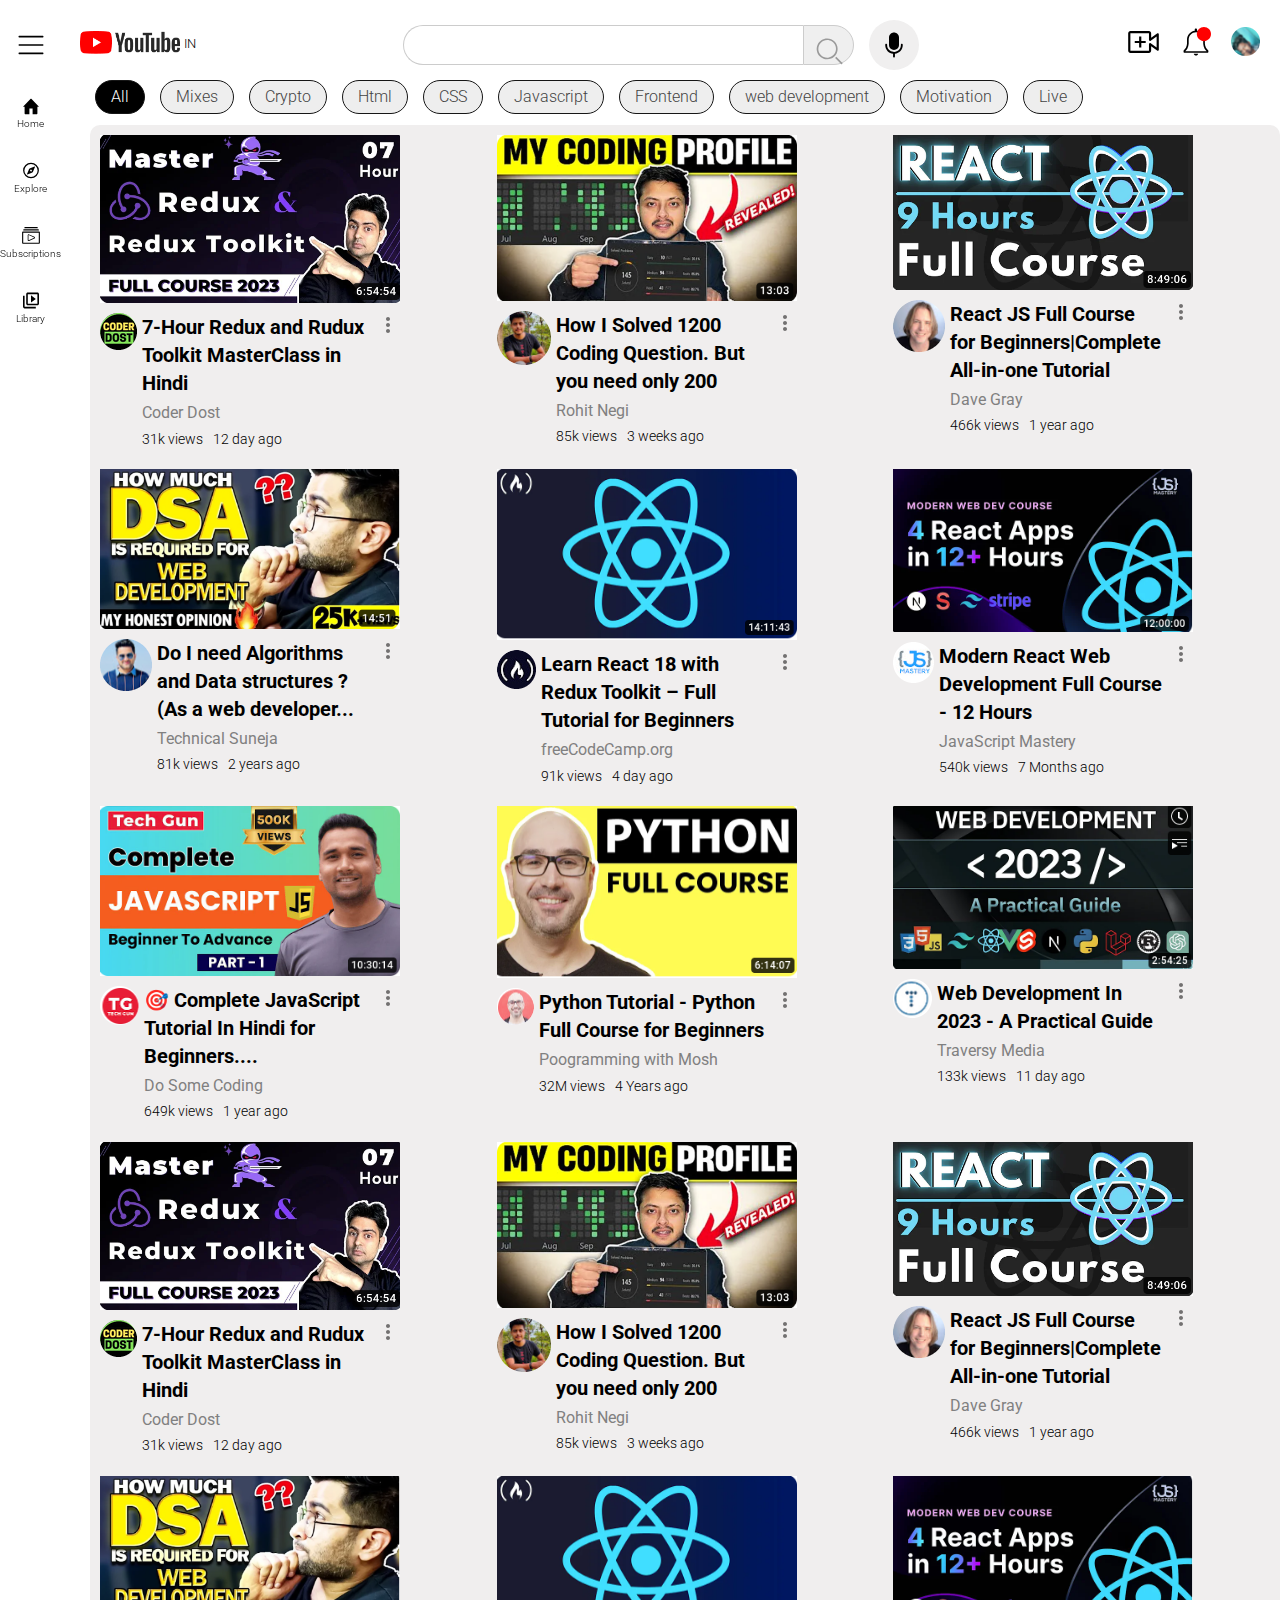
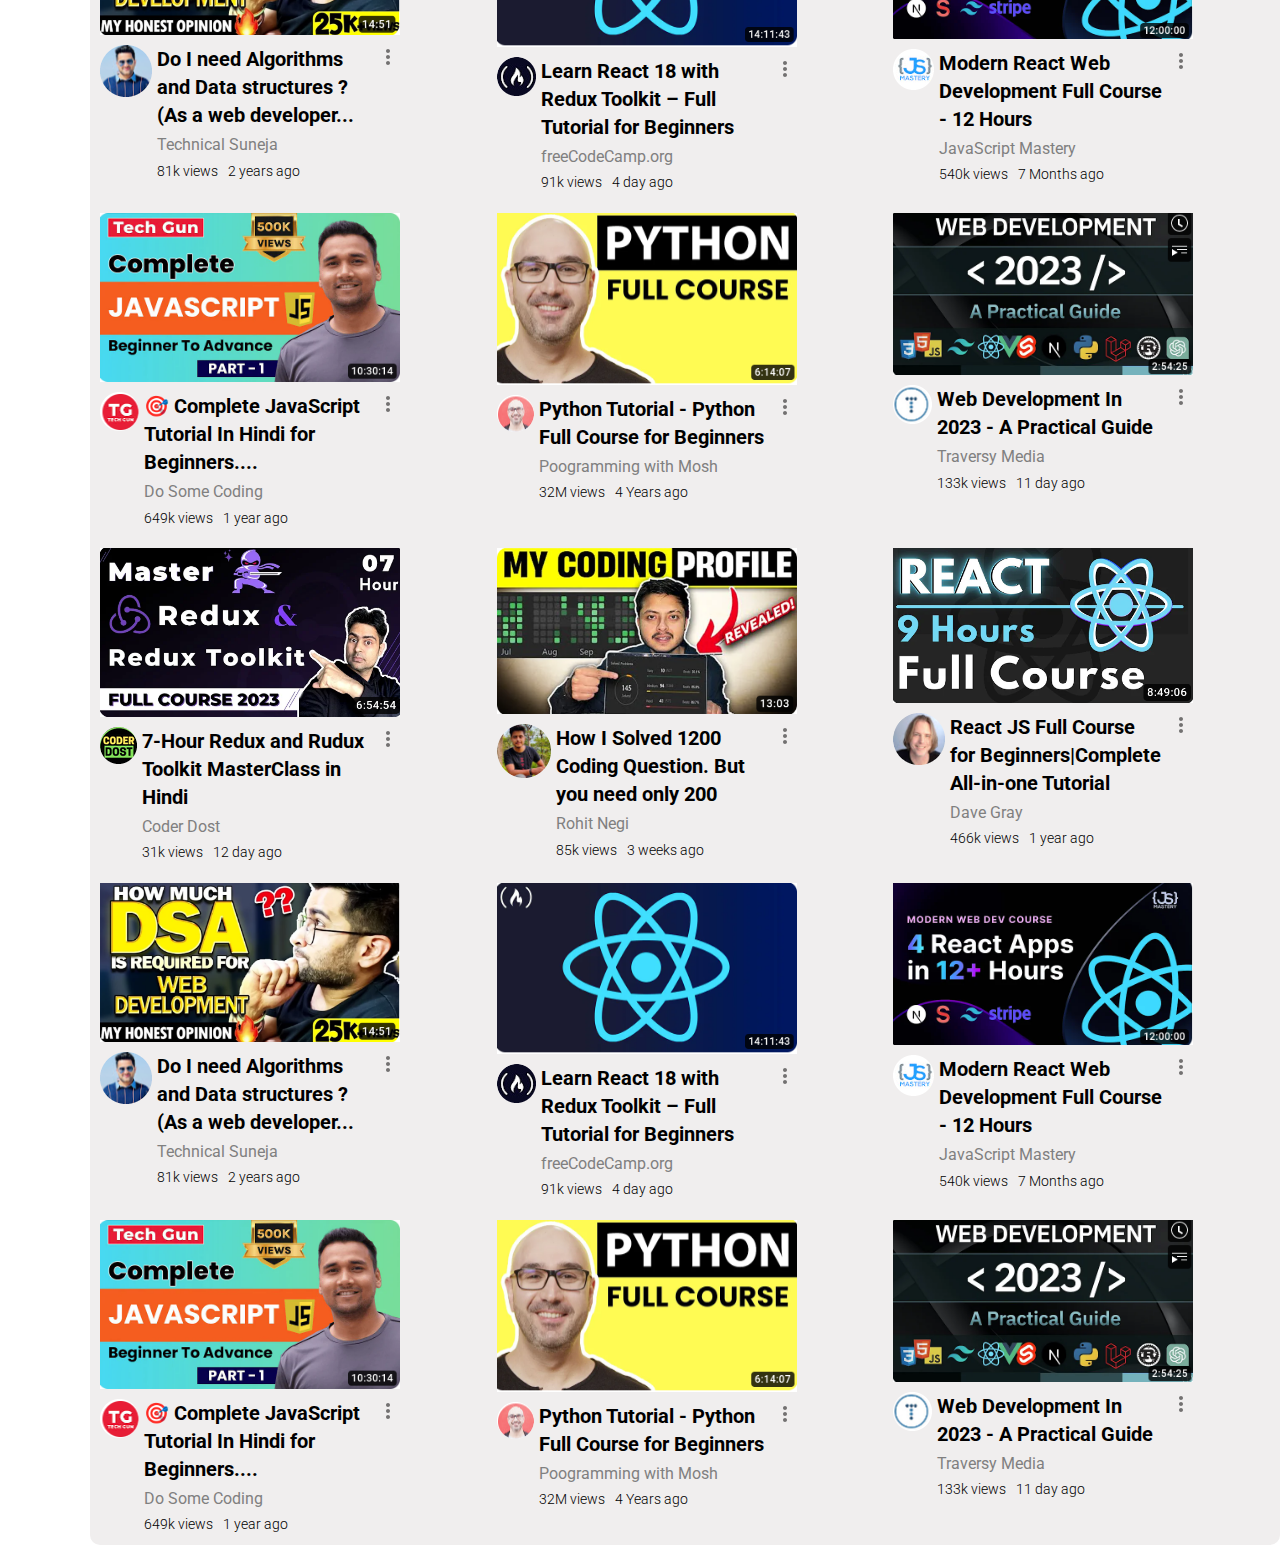
<file: Youtube/index.html>
<!DOCTYPE html>
<html lang="en">
  <head>
    <meta charset="UTF-8" />
    <meta http-equiv="X-UA-Compatible" content="IE=edge" />
    <meta name="viewport" content="width=device-width, initial-scale=1.0" />
    <title>Youtube-Clone</title>
    <link rel="stylesheet" href="style.css" />
  </head>
  <body>
    <div class="container">
      <aside>
        <div class="bars">
          <img src="icons/bars.svg" alt="bars" />
        </div>

        <div class="side-icons">
          <i>
            <img src="icons/home.svg" alt="home" />
          </i>
          <p>Home</p>
        </div>
        <div class="side-icons">
          <i>
            <img src="icons/compass.svg" alt="explore" />
          </i>
          <p>Explore</p>
        </div>
        <div class="side-icons">
          <i>
            <img src="icons/video-gallary.svg" alt="gallary" />
          </i>
          <p>Subscriptions</p>
        </div>
        <div class="side-icons">
          <i>
            <img src="icons/video-library.svg" alt="library" />
          </i>
          <p>Library</p>
        </div>
      </aside>
      <div class="main-container">
        <header>
          <nav>
            <div class="logo">
              <img src="images/youtube-logo.png" alt="Youtube Logo" />
           <sup>IN</sup>
            </div>
            <div class="center-nav">
              <div class="search">
                <input type="text" />
                <button>
                  <img src="icons/search.svg" alt="search" />
                </button>
              </div>
              <div class="mic">
                <img src="icons/mic.svg" alt="mic" />
              </div>
            </div>
            <div class="side-nav">
              <i>
                <img src="icons/video-add.svg" alt="video add" />
              </i>
           
              <i>
                <img src="icons/bell.svg" alt="bell" />
              </i>
              <i>
                <img src="images/avatar/avatar.png" alt="avatar" />
              </i>
            </div>
          </nav>
          <div class="tags">
            <div class="tag dark">All</div>
            <div class="tag light">Mixes</div>
            <div class="tag light">Crypto</div>
            <div class="tag light">Html</div>
            <div class="tag light">CSS</div>
            <div class="tag light">Javascript</div>
            <div class="tag light">Frontend</div>
            <div class="tag light">web development</div>
            <div class="tag light">Motivation</div>
            <div class="tag light">Live</div>
            <!-- <div class="tag light">History</div>
            <div class="tag light">CSS3</div> -->
          </div>
        </header>
        <main>
          <div class="card-container">
            <div class="card">
              <img src="images/thumbnail/thumbnail-1.png" alt="thumbnail" />
              <div class="avatar-content">
                <div class="avatar">
                  <img src="images/avatar/avatar-1.png" alt="avatar" />
                </div>

                <div class="content">
                  <h3>7-Hour Redux and Rudux Toolkit MasterClass in Hindi</h3>
                  <p class="channel-name">Coder Dost</p>
                  <div class="content-status">
                    <p>31k views</p>
                    <p>12 day ago</p>
                  </div>
                </div>
                <div class="dots">
                  <img src="icons/dots.svg" alt="dots" />
                </div>
              </div>
            </div>
            <div class="card">
              <img src="images/thumbnail/thumbnail-2.png" alt="thumbnail" />
              <div class="avatar-content">
                <div class="avatar">
                  <img src="images/avatar/avatar-2.png" alt="avatar" />
                </div>

                <div class="content">
                  <h3>How I Solved 1200 Coding Question. But you need only 200</h3>
                  <p class="channel-name">Rohit Negi</p>
                  <div class="content-status">
                    <p>85k views</p>
                    <p>3 weeks ago</p>
                  </div>
                </div>
                <div class="dots">
                  <img src="icons/dots.svg" alt="dots" />
                </div>
              </div>
            </div>
            <div class="card">
              <img src="images/thumbnail/thumbnail-3.png" alt="thumbnail" />
              <div class="avatar-content">
                <div class="avatar">
                  <img src="images/avatar/avatar-3.png" alt="avatar" />
                </div>

                <div class="content">
                  <h3>React JS Full Course for Beginners|Complete All-in-one Tutorial</h3>
                  <p class="channel-name">Dave Gray</p>
                  <div class="content-status">
                    <p>466k views</p>
                    <p>1 year ago</p>
                  </div>
                </div>
                <div class="dots">
                  <img src="icons/dots.svg" alt="dots" />
                </div>
              </div>
            </div>
            <div class="card">
              <img src="images/thumbnail/thumbnail-4.png" alt="thumbnail" />
              <div class="avatar-content">
                <div class="avatar">
                  <img src="images/avatar/avatar-4.png" alt="avatar" />
                </div>

                <div class="content">
                  <h3>Do I need Algorithms and Data structures ? (As a web developer...</h3>
                  <p class="channel-name">Technical Suneja</p>
                  <div class="content-status">
                    <p>81k views</p>
                    <p>2 years ago</p>
                  </div>
                </div>
                <div class="dots">
                  <img src="icons/dots.svg" alt="dots" />
                </div>
              </div>
            </div>
            <div class="card">
              <img src="images/thumbnail/thumbnail-5.png" alt="thumbnail" />
              <div class="avatar-content">
                <div class="avatar">
                  <img src="images/avatar/avatar-5.png" alt="avatar" />
                </div>

                <div class="content">
                  <h3>Learn React 18 with Redux Toolkit – Full Tutorial for Beginners</h3>
                  <p class="channel-name">freeCodeCamp.org </p>
                  <div class="content-status">
                    <p>91k views</p>
                    <p>4 day ago</p>
                  </div>
                </div>
                <div class="dots">
                  <img src="icons/dots.svg" alt="dots" />
                </div>
              </div>
            </div>
            <div class="card">
              <img src="images/thumbnail/thumbnail-6.png" alt="thumbnail" />
              <div class="avatar-content">
                <div class="avatar">
                  <img src="images/avatar/avatar-6.png" alt="avatar" />
                </div>

                <div class="content">
                  <h3>Modern React Web Development Full Course - 12 Hours  </h3>
                  <p class="channel-name">JavaScript Mastery</p>
                  <div class="content-status">
                    <p>540k views</p>
                    <p>7 Months ago</p>
                  </div>
                </div>
                <div class="dots">
                  <img src="icons/dots.svg" alt="dots" />
                </div>
              </div>
            </div>
            <div class="card">
              <img src="images/thumbnail/thumbnail-7.png" alt="thumbnail" />
              <div class="avatar-content">
                <div class="avatar">
                  <img src="images/avatar/avatar-7.png" alt="avatar" />
                </div>

                <div class="content">
                  <h3>🎯 Complete JavaScript Tutorial In Hindi for Beginners....</h3>
                  <p class="channel-name">Do Some Coding</p>
                  <div class="content-status">
                    <p>649k views</p>
                    <p>1 year ago</p>
                  </div>
                </div>
                <div class="dots">
                  <img src="icons/dots.svg" alt="dots" />
                </div>
              </div>
            </div>
            <div class="card">
              <img src="images/thumbnail/thumbnail-8.png" alt="thumbnail" />
              <div class="avatar-content">
                <div class="avatar">
                  <img src="images/avatar/avatar-8.png" alt="avatar" />
                </div>

                <div class="content">
                  <h3>Python Tutorial - Python Full Course for Beginners</h3>
                  <p class="channel-name">Poogramming with Mosh</p>
                  <div class="content-status">
                    <p>32M views</p>
                    <p>4 Years ago</p>
                  </div>
                </div>
                <div class="dots">
                  <img src="icons/dots.svg" alt="dots" />
                </div>
              </div>
            </div>
            <div class="card">
              <img src="images/thumbnail/thumbnail-9.png" alt="thumbnail" />
              <div class="avatar-content">
                <div class="avatar">
                  <img src="images/avatar/avatar-9.png" alt="avatar" />
                </div>

                <div class="content">
                  <h3>Web Development In 2023 - A Practical Guide</h3>
                  <p class="channel-name">Traversy Media</p>
                  <div class="content-status">
                    <p>133k views</p>
                    <p>11 day ago</p>

                  </div>
                </div>
                <div class="dots">
                  <img src="icons/dots.svg" alt="dots" />
                </div>
              </div>
            </div>
            <div class="card">
              <img src="images/thumbnail/thumbnail-1.png" alt="thumbnail" />
              <div class="avatar-content">
                <div class="avatar">
                  <img src="images/avatar/avatar-1.png" alt="avatar" />
                </div>

                <div class="content">
                  <h3>7-Hour Redux and Rudux Toolkit MasterClass in Hindi</h3>
                  <p class="channel-name">Coder Dost</p>
                  <div class="content-status">
                    <p>31k views</p>
                    <p>12 day ago</p>
                  </div>
                </div>
                <div class="dots">
                  <img src="icons/dots.svg" alt="dots" />
                </div>
              </div>
            </div>
            <div class="card">
              <img src="images/thumbnail/thumbnail-2.png" alt="thumbnail" />
              <div class="avatar-content">
                <div class="avatar">
                  <img src="images/avatar/avatar-2.png" alt="avatar" />
                </div>

                <div class="content">
                  <h3>How I Solved 1200 Coding Question. But you need only 200</h3>
                  <p class="channel-name">Rohit Negi</p>
                  <div class="content-status">
                    <p>85k views</p>
                    <p>3 weeks ago</p>
                  </div>
                </div>
                <div class="dots">
                  <img src="icons/dots.svg" alt="dots" />
                </div>
              </div>
            </div>
            <div class="card">
              <img src="images/thumbnail/thumbnail-3.png" alt="thumbnail" />
              <div class="avatar-content">
                <div class="avatar">
                  <img src="images/avatar/avatar-3.png" alt="avatar" />
                </div>

                <div class="content">
                  <h3>React JS Full Course for Beginners|Complete All-in-one Tutorial</h3>
                  <p class="channel-name">Dave Gray</p>
                  <div class="content-status">
                    <p>466k views</p>
                    <p>1 year ago</p>
                  </div>
                </div>
                <div class="dots">
                  <img src="icons/dots.svg" alt="dots" />
                </div>
              </div>
            </div>
            <div class="card">
              <img src="images/thumbnail/thumbnail-4.png" alt="thumbnail" />
              <div class="avatar-content">
                <div class="avatar">
                  <img src="images/avatar/avatar-4.png" alt="avatar" />
                </div>

                <div class="content">
                  <h3>Do I need Algorithms and Data structures ? (As a web developer...</h3>
                  <p class="channel-name">Technical Suneja</p>
                  <div class="content-status">
                    <p>81k views</p>
                    <p>2 years ago</p>
                  </div>
                </div>
                <div class="dots">
                  <img src="icons/dots.svg" alt="dots" />
                </div>
              </div>
            </div>
            <div class="card">
              <img src="images/thumbnail/thumbnail-5.png" alt="thumbnail" />
              <div class="avatar-content">
                <div class="avatar">
                  <img src="images/avatar/avatar-5.png" alt="avatar" />
                </div>

                <div class="content">
                  <h3>Learn React 18 with Redux Toolkit – Full Tutorial for Beginners</h3>
                  <p class="channel-name">freeCodeCamp.org </p>
                  <div class="content-status">
                    <p>91k views</p>
                    <p>4 day ago</p>
                  </div>
                </div>
                <div class="dots">
                  <img src="icons/dots.svg" alt="dots" />
                </div>
              </div>
            </div>
            <div class="card">
              <img src="images/thumbnail/thumbnail-6.png" alt="thumbnail" />
              <div class="avatar-content">
                <div class="avatar">
                  <img src="images/avatar/avatar-6.png" alt="avatar" />
                </div>

                <div class="content">
                  <h3>Modern React Web Development Full Course - 12 Hours  </h3>
                  <p class="channel-name">JavaScript Mastery</p>
                  <div class="content-status">
                    <p>540k views</p>
                    <p>7 Months ago</p>
                  </div>
                </div>
                <div class="dots">
                  <img src="icons/dots.svg" alt="dots" />
                </div>
              </div>
            </div>
            <div class="card">
              <img src="images/thumbnail/thumbnail-7.png" alt="thumbnail" />
              <div class="avatar-content">
                <div class="avatar">
                  <img src="images/avatar/avatar-7.png" alt="avatar" />
                </div>

                <div class="content">
                  <h3>🎯 Complete JavaScript Tutorial In Hindi for Beginners....</h3>
                  <p class="channel-name">Do Some Coding</p>
                  <div class="content-status">
                    <p>649k views</p>
                    <p>1 year ago</p>
                  </div>
                </div>
                <div class="dots">
                  <img src="icons/dots.svg" alt="dots" />
                </div>
              </div>
            </div>
            <div class="card">
              <img src="images/thumbnail/thumbnail-8.png" alt="thumbnail" />
              <div class="avatar-content">
                <div class="avatar">
                  <img src="images/avatar/avatar-8.png" alt="avatar" />
                </div>

                <div class="content">
                  <h3>Python Tutorial - Python Full Course for Beginners</h3>
                  <p class="channel-name">Poogramming with Mosh</p>
                  <div class="content-status">
                    <p>32M views</p>
                    <p>4 Years ago</p>
                  </div>
                </div>
                <div class="dots">
                  <img src="icons/dots.svg" alt="dots" />
                </div>
              </div>
            </div>
            <div class="card">
              <img src="images/thumbnail/thumbnail-9.png" alt="thumbnail" />
              <div class="avatar-content">
                <div class="avatar">
                  <img src="images/avatar/avatar-9.png" alt="avatar" />
                </div>

                <div class="content">
                  <h3>Web Development In 2023 - A Practical Guide</h3>
                  <p class="channel-name">Traversy Media</p>
                  <div class="content-status">
                    <p>133k views</p>
                    <p>11 day ago</p>

                  </div>
                </div>
                <div class="dots">
                  <img src="icons/dots.svg" alt="dots" />
                </div>
              </div>
            </div>
            <div class="card">
              <img src="images/thumbnail/thumbnail-1.png" alt="thumbnail" />
              <div class="avatar-content">
                <div class="avatar">
                  <img src="images/avatar/avatar-1.png" alt="avatar" />
                </div>

                <div class="content">
                  <h3>7-Hour Redux and Rudux Toolkit MasterClass in Hindi</h3>
                  <p class="channel-name">Coder Dost</p>
                  <div class="content-status">
                    <p>31k views</p>
                    <p>12 day ago</p>
                  </div>
                </div>
                <div class="dots">
                  <img src="icons/dots.svg" alt="dots" />
                </div>
              </div>
            </div>
            <div class="card">
              <img src="images/thumbnail/thumbnail-2.png" alt="thumbnail" />
              <div class="avatar-content">
                <div class="avatar">
                  <img src="images/avatar/avatar-2.png" alt="avatar" />
                </div>

                <div class="content">
                  <h3>How I Solved 1200 Coding Question. But you need only 200</h3>
                  <p class="channel-name">Rohit Negi</p>
                  <div class="content-status">
                    <p>85k views</p>
                    <p>3 weeks ago</p>
                  </div>
                </div>
                <div class="dots">
                  <img src="icons/dots.svg" alt="dots" />
                </div>
              </div>
            </div>
            <div class="card">
              <img src="images/thumbnail/thumbnail-3.png" alt="thumbnail" />
              <div class="avatar-content">
                <div class="avatar">
                  <img src="images/avatar/avatar-3.png" alt="avatar" />
                </div>

                <div class="content">
                  <h3>React JS Full Course for Beginners|Complete All-in-one Tutorial</h3>
                  <p class="channel-name">Dave Gray</p>
                  <div class="content-status">
                    <p>466k views</p>
                    <p>1 year ago</p>
                  </div>
                </div>
                <div class="dots">
                  <img src="icons/dots.svg" alt="dots" />
                </div>
              </div>
            </div>
            <div class="card">
              <img src="images/thumbnail/thumbnail-4.png" alt="thumbnail" />
              <div class="avatar-content">
                <div class="avatar">
                  <img src="images/avatar/avatar-4.png" alt="avatar" />
                </div>

                <div class="content">
                  <h3>Do I need Algorithms and Data structures ? (As a web developer...</h3>
                  <p class="channel-name">Technical Suneja</p>
                  <div class="content-status">
                    <p>81k views</p>
                    <p>2 years ago</p>
                  </div>
                </div>
                <div class="dots">
                  <img src="icons/dots.svg" alt="dots" />
                </div>
              </div>
            </div>
            <div class="card">
              <img src="images/thumbnail/thumbnail-5.png" alt="thumbnail" />
              <div class="avatar-content">
                <div class="avatar">
                  <img src="images/avatar/avatar-5.png" alt="avatar" />
                </div>

                <div class="content">
                  <h3>Learn React 18 with Redux Toolkit – Full Tutorial for Beginners</h3>
                  <p class="channel-name">freeCodeCamp.org </p>
                  <div class="content-status">
                    <p>91k views</p>
                    <p>4 day ago</p>
                  </div>
                </div>
                <div class="dots">
                  <img src="icons/dots.svg" alt="dots" />
                </div>
              </div>
            </div>
            <div class="card">
              <img src="images/thumbnail/thumbnail-6.png" alt="thumbnail" />
              <div class="avatar-content">
                <div class="avatar">
                  <img src="images/avatar/avatar-6.png" alt="avatar" />
                </div>

                <div class="content">
                  <h3>Modern React Web Development Full Course - 12 Hours  </h3>
                  <p class="channel-name">JavaScript Mastery</p>
                  <div class="content-status">
                    <p>540k views</p>
                    <p>7 Months ago</p>
                  </div>
                </div>
                <div class="dots">
                  <img src="icons/dots.svg" alt="dots" />
                </div>
              </div>
            </div>
            <div class="card">
              <img src="images/thumbnail/thumbnail-7.png" alt="thumbnail" />
              <div class="avatar-content">
                <div class="avatar">
                  <img src="images/avatar/avatar-7.png" alt="avatar" />
                </div>

                <div class="content">
                  <h3>🎯 Complete JavaScript Tutorial In Hindi for Beginners....</h3>
                  <p class="channel-name">Do Some Coding</p>
                  <div class="content-status">
                    <p>649k views</p>
                    <p>1 year ago</p>
                  </div>
                </div>
                <div class="dots">
                  <img src="icons/dots.svg" alt="dots" />
                </div>
              </div>
            </div>
            <div class="card">
              <img src="images/thumbnail/thumbnail-8.png" alt="thumbnail" />
              <div class="avatar-content">
                <div class="avatar">
                  <img src="images/avatar/avatar-8.png" alt="avatar" />
                </div>

                <div class="content">
                  <h3>Python Tutorial - Python Full Course for Beginners</h3>
                  <p class="channel-name">Poogramming with Mosh</p>
                  <div class="content-status">
                    <p>32M views</p>
                    <p>4 Years ago</p>
                  </div>
                </div>
                <div class="dots">
                  <img src="icons/dots.svg" alt="dots" />
                </div>
              </div>
            </div>
            <div class="card">
              <img src="images/thumbnail/thumbnail-9.png" alt="thumbnail" />
              <div class="avatar-content">
                <div class="avatar">
                  <img src="images/avatar/avatar-9.png" alt="avatar" />
                </div>

                <div class="content">
                  <h3>Web Development In 2023 - A Practical Guide</h3>
                  <p class="channel-name">Traversy Media</p>
                  <div class="content-status">
                    <p>133k views</p>
                    <p>11 day ago</p>

                  </div>
                </div>
                <div class="dots">
                  <img src="icons/dots.svg" alt="dots" />
                </div>
              </div>
            </div>
          </div>
        </main>
      </div>
    </div>
  </body>
</html>
</file>
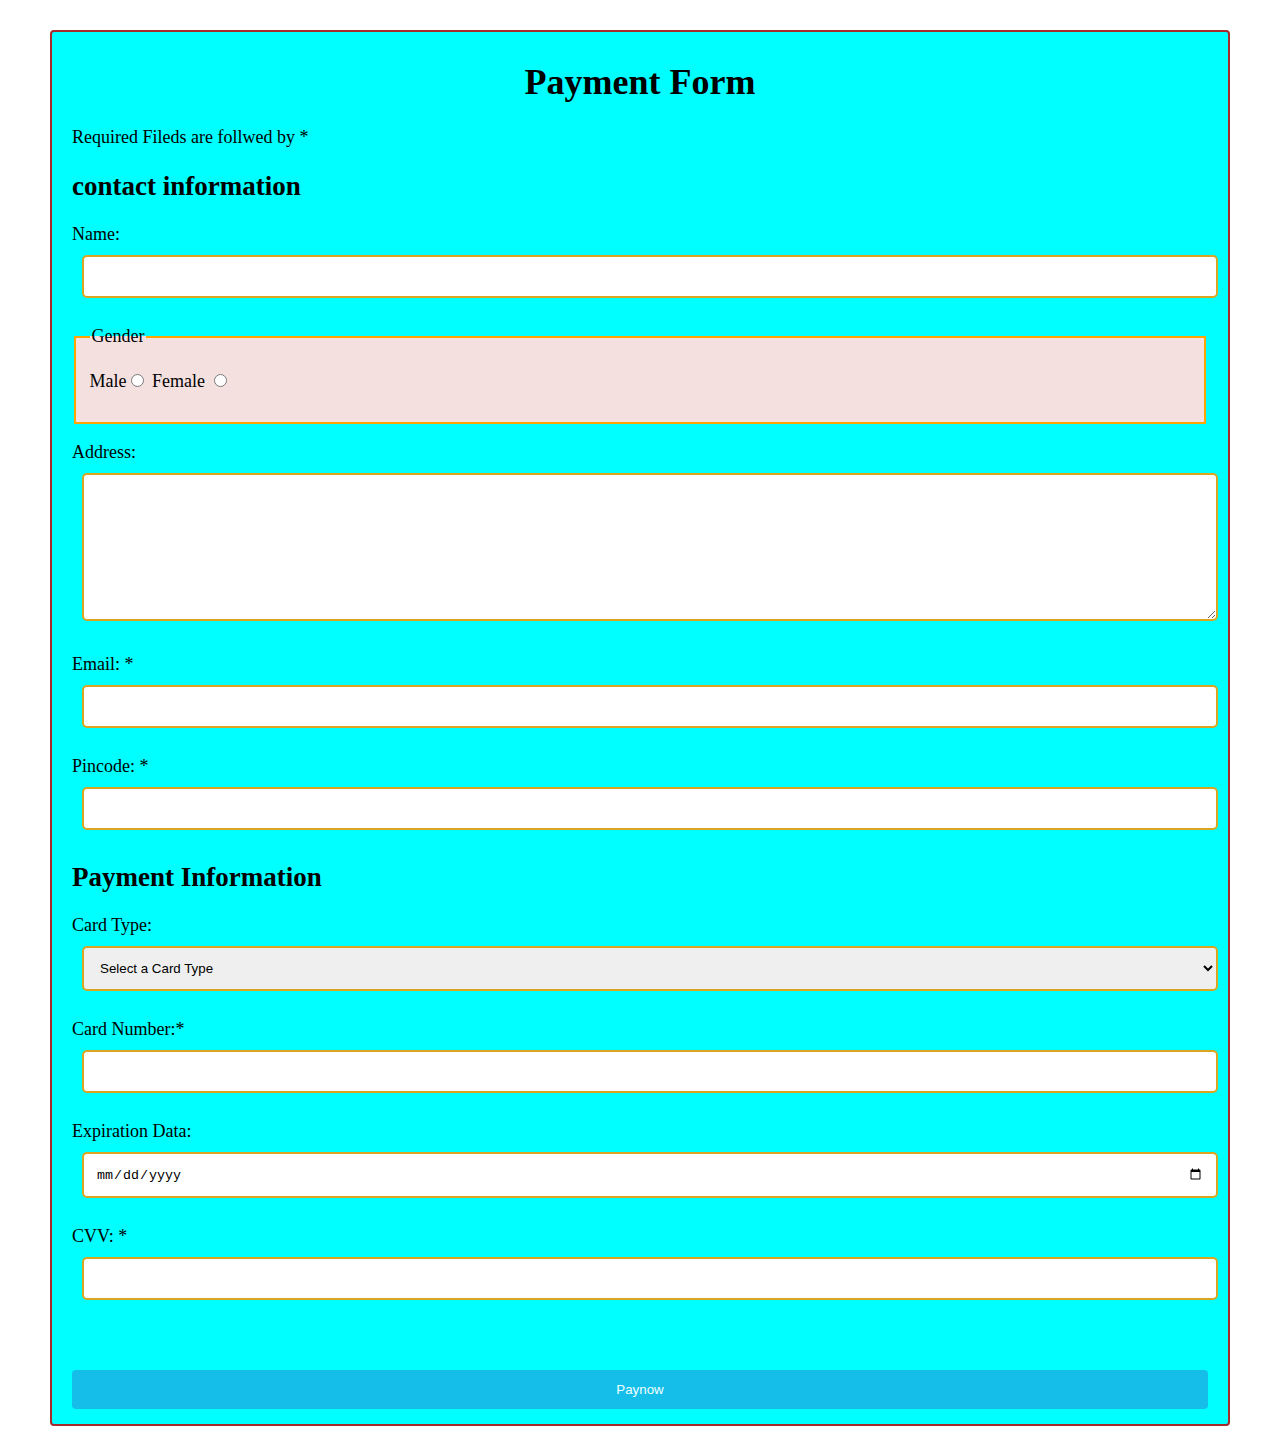
<file: Form/4 payment form/index.html>
<!DOCTYPE html>
<html lang="en">

<head>
    <meta charset="UTF-8">
    <meta http-equiv="X-UA-Compatible" content="IE=edge">
    <meta name="viewport" content="width=device-width, initial-scale=1.0">
    <title>Payment Form</title>
    <link rel="stylesheet" href="./style/payment.css">
</head>

<body>
    <div class="container">
        <form action="">
            <h1 class="main_heading">Payment Form</h1>
            <p>Required Fileds are follwed by *</p>
            <h2>contact information</h2>
            <p>Name:<input type="text" name="name"></p>
            <fieldset>
                <legend>Gender</legend>
                <p>
                    Male<input type="radio" name="Gender" id="male"> Female <input type="radio" name="gender"
                        id="female">
                </p>
            </fieldset>
            <p>Address: <textarea name="address" id="address" cols="100" rows="8">  </textarea> </p>
            <p>Email: *<input type="email" required name="email" id="email"></p>
            <p> Pincode: *<input type="number" required name="pincode" id="pincode"> </p>
            <h2> Payment Information</h2>
            <p> Card Type:
                <select>
                    <option value="">Select a Card Type</option>
                    <option value="visa">Visa</option>
                    <option value="master-card">Master Card</option>
                    <option value="Rupay">Rupay</option>
                </select>
            </p>
            <p> Card Number:*<input type="number" name="card_number" required id="card_number">
            </p>
            <p> Expiration Data: <input type="date" name="exp-date" id="exp-date"></p>
            <p> CVV: *<input type="password" name="cvv" id="cvv" required></p>
                <br><br>
                <input type="submit" value="Paynow">

        </form>
    </div>
</body>

</html>
</file>
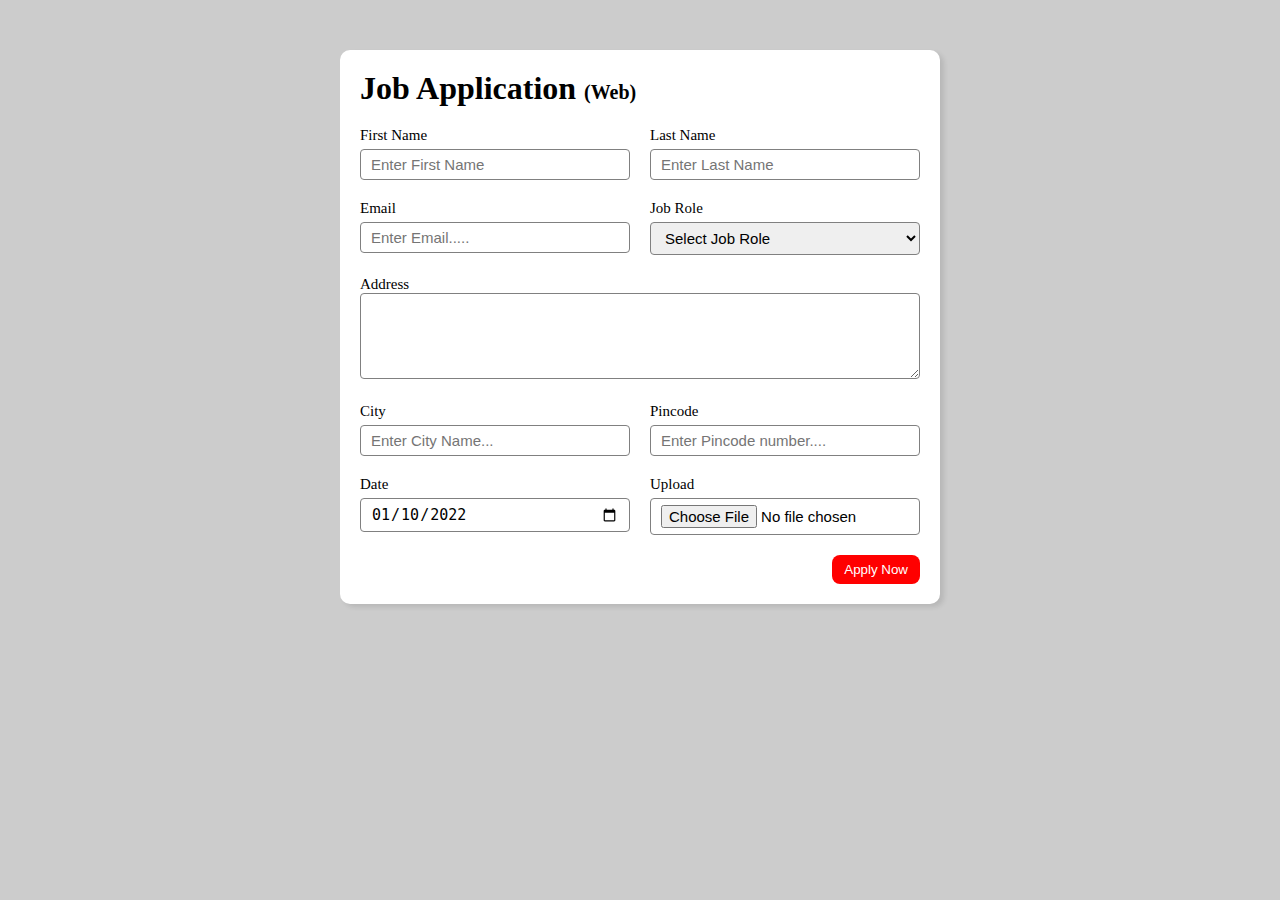
<file: Form/6 job apllication form/index.html>
<!DOCTYPE html>
<html lang="en">
  <head>
    <meta charset="UTF-8" />
    <meta http-equiv="X-UA-Compatible" content="IE=edge" />
    <meta name="viewport" content="width=device-width, initial-scale=1.0" />
    <title>Job Application Form</title>
    <style>
      *{
    margin: 0;
    padding: 0;
    box-sizing: border-box;
}
body{
    background-color: #ccc;

}

.container{
    max-width: 900px;
    margin: 0 auto;
}

.apply_box{
    max-width: 600px;
    padding: 20px;
    background-color: white;
    margin: 0 auto;
    margin-top: 50px;
    box-shadow: 4px 3px 5px rgba(1, 1, 1, 0.1);
    border-radius: 10px;
}
.title_small{
    font-size: 20px;
}
.form_container{
    margin-top: 20px;
    display: grid;
    grid-template-columns: repeat(auto-fit, minmax(200px ,1fr));
    grid-gap: 20px;
}
.form_control{
    display: flex;
    flex-direction: column;
}
label{
    margin-bottom: 5px ;
    font-size: 15px;
}
input, select, textarea{
    padding: 6px 10px;
    border: 1px solid grey;
    border-radius: 4px;
    font-size: 15px;
}
input:focus{
    outline-color: red;
}
.button_container{
    display: flex;
    justify-content: flex-end;
    margin-top: 20px;
}
button{
    background-color: red;
    border: transparent solid 2px;
    padding: 5px 10px;
    color: white;
    border-radius: 8px;
    transition: 0.5s ease-in;
}
button:hover{
    background-color: gray;
    border: 2px solid red;
    color: black;
    transition: 0.5s ease-out;
    cursor: pointer;
}
.textarea_control{
    grid-column: 1 / span 2;
  }
  .textarea_control textarea{
    width: 100%;
  }

@media (max-width:600px){
    .textarea_control{
    grid-column: 1 / span 1;
}
}
    </style>
  </head>

  <body>
    <div class="container">
      <div class="apply_box">
        <h1>Job Application <span class="title_small">(Web)</span></h1>
        <form action="" method="post">
          <div class="form_container">
            <div class="form_control">
              <label for="first_name">First Name</label>
              <input
                type="text"
                name="first_name"
                id="first_name"
                placeholder="Enter First Name"
              />
            </div>
            <div class="form_control">
              <label for="last_name">Last Name</label>
              <input
                type="text"
                name="last_name"
                id="last_name"
                placeholder="Enter Last Name"
              />
            </div>
            <div class="form_control">
              <label for="email">Email</label>
              <input
                type="email"
                name="email"
                id="email"
                placeholder="Enter Email....."
              />
            </div>
            <div class="form_control">
              <label for="job_role">Job Role</label>
              <select id="job_role">
                <option value="">Select Job Role</option>
                <option value="front-end">Frontend Developer</option>
                <option value="backend">Backend Developer</option>
                <option value="fullstack">Fullstack Developer</option>
                <option value="ui/ux">UI UX Designer</option>
              </select>
            </div>
            <div class="textarea_control">
              <label for="address"> Address </label>
              <textarea
                type="address"
                name="address"
                id="address"
                value=""
                cols="50"
                rows="4"
                placeholder="Enter Address"
              >
              </textarea>
            </div>
            <div class="form_control">
              <label for="city">City</label>
              <input
                type="text"
                name="city"
                id="city"
                placeholder="Enter City Name..."
              />
            </div>
            <div class="form_control">
              <label for="pincode">Pincode</label>
              <input
                type="number"
                name="pincode"
                id="pincode"
                placeholder="Enter Pincode number...."
              />
            </div>
            <div class="form_control">
                <label for="date">Date</label>
                <input value="2022-01-10" type="date" name="date" id="date">
              </div>
              <div class="form_control">
                <label for="upload">Upload</label>
                <input type="file" name="CV" id="upload">
              </div>
          </div>
          <div class="button_container">
            <button type="submit">Apply Now</button>
          </div>
        </form>
      </div>
    </div>
  </body>
</html>
</file>
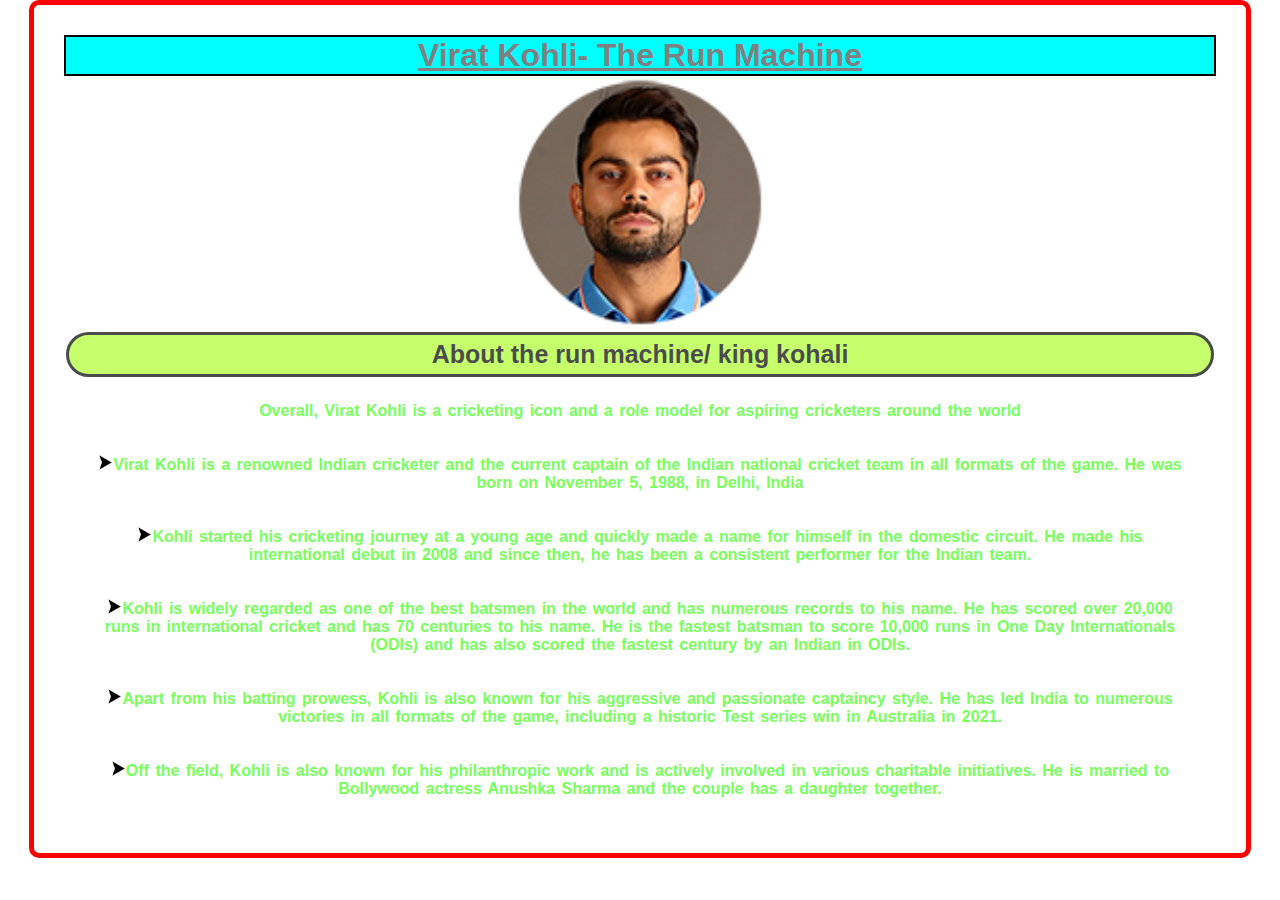
<file: tribute pages/first/index.html>
<!DOCTYPE html>
<html lang="en">

<head>
    <meta charset="UTF-8" />
    <meta http-equiv="X-UA-Compatible" content="IE=edge" />
    <meta name="viewport" content="width=device-width, initial-scale=1.0" />
    <title>A-first-tribute-page</title>
    <style>
        * {
            margin: 0;
            padding: 0;
            font-family: "Open Sans", Helvetica, Arial, sans-serif;

        }

         .container {
            border: 5px solid red;
            border-radius: 10px;
            width: 90%;
            height: 98%;
            margin: auto;
            padding: 30px;
            text-align: center;
        }

        .container h1 {
            background-color: aqua;
            border: 2px solid black;
            text-align: center;
            text-decoration: underline;
            color: gray;
        }

        .container h1:hover {
            color: blueviolet;
        }

        .about p {
            margin: 15px;
            padding: 10px;
            text-align: center;
            color: rgb(119, 255, 92);
            font-weight: 600;
            word-spacing: 2px;
        }

        .about p:hover {
            color: darkgoldenrod;
        }

        .container h3 {
            margin: 2px;
            padding: 5px;
            font-size: 25px;
            border: 3px solid black;
            border-radius: 30px;
            opacity: 0.7;
            background-color: greenyellow;
        }

        .container h3:hover {
            opacity: 1;
            color: brown;
            border: 3px solid orange;
            border-radius: 50px;
        }
        .img p{
            border-radius: 10px;
            border: 3px solid black;
            color: darksalmon;
            background-color: blanchedalmond;
            font-weight: 900;
        } 


        
    </style>
</head>

<body>
    <div class="container">
        <h1>Virat Kohli- The Run Machine</h1>
        <div class="img">
            <img src="img/virat-kohli.png" width="250px" alt="Virat Kohli" />

           
        </div>
        <div class="about">
            <h3>About the run machine/ king kohali</h3>
            <p>
                Overall, Virat Kohli is a cricketing icon and a role model for
                aspiring cricketers around the world
            </p>

            <p>
                <img src="img/arrow.png" width="15px" alt="png" />Virat Kohli is a
                renowned Indian cricketer and the current captain of the Indian
                national cricket team in all formats of the game. He was born on
                November 5, 1988, in Delhi, India
            </p>

            <p>
                <img src="img/arrow.png" width="15px" alt="png" />Kohli started his
                cricketing journey at a young age and quickly made a name for himself
                in the domestic circuit. He made his international debut in 2008 and
                since then, he has been a consistent performer for the Indian team.
            </p>

            <p>
                <img src="img/arrow.png" width="15px" alt="png" />Kohli is widely
                regarded as one of the best batsmen in the world and has numerous
                records to his name. He has scored over 20,000 runs in international
                cricket and has 70 centuries to his name. He is the fastest batsman to
                score 10,000 runs in One Day Internationals (ODIs) and has also scored
                the fastest century by an Indian in ODIs.
            </p>

            <p>
                <img src="img/arrow.png" width="15px" alt="png" />Apart from his
                batting prowess, Kohli is also known for his aggressive and passionate
                captaincy style. He has led India to numerous victories in all formats
                of the game, including a historic Test series win in Australia in
                2021.
            </p>

            <p>
                <img src="img/arrow.png" width="15px" alt="png" />Off the field, Kohli
                is also known for his philanthropic work and is actively involved in
                various charitable initiatives. He is married to Bollywood actress
                Anushka Sharma and the couple has a daughter together.
            </p>
        </div>
    </div>
</body>

</html>
</file>
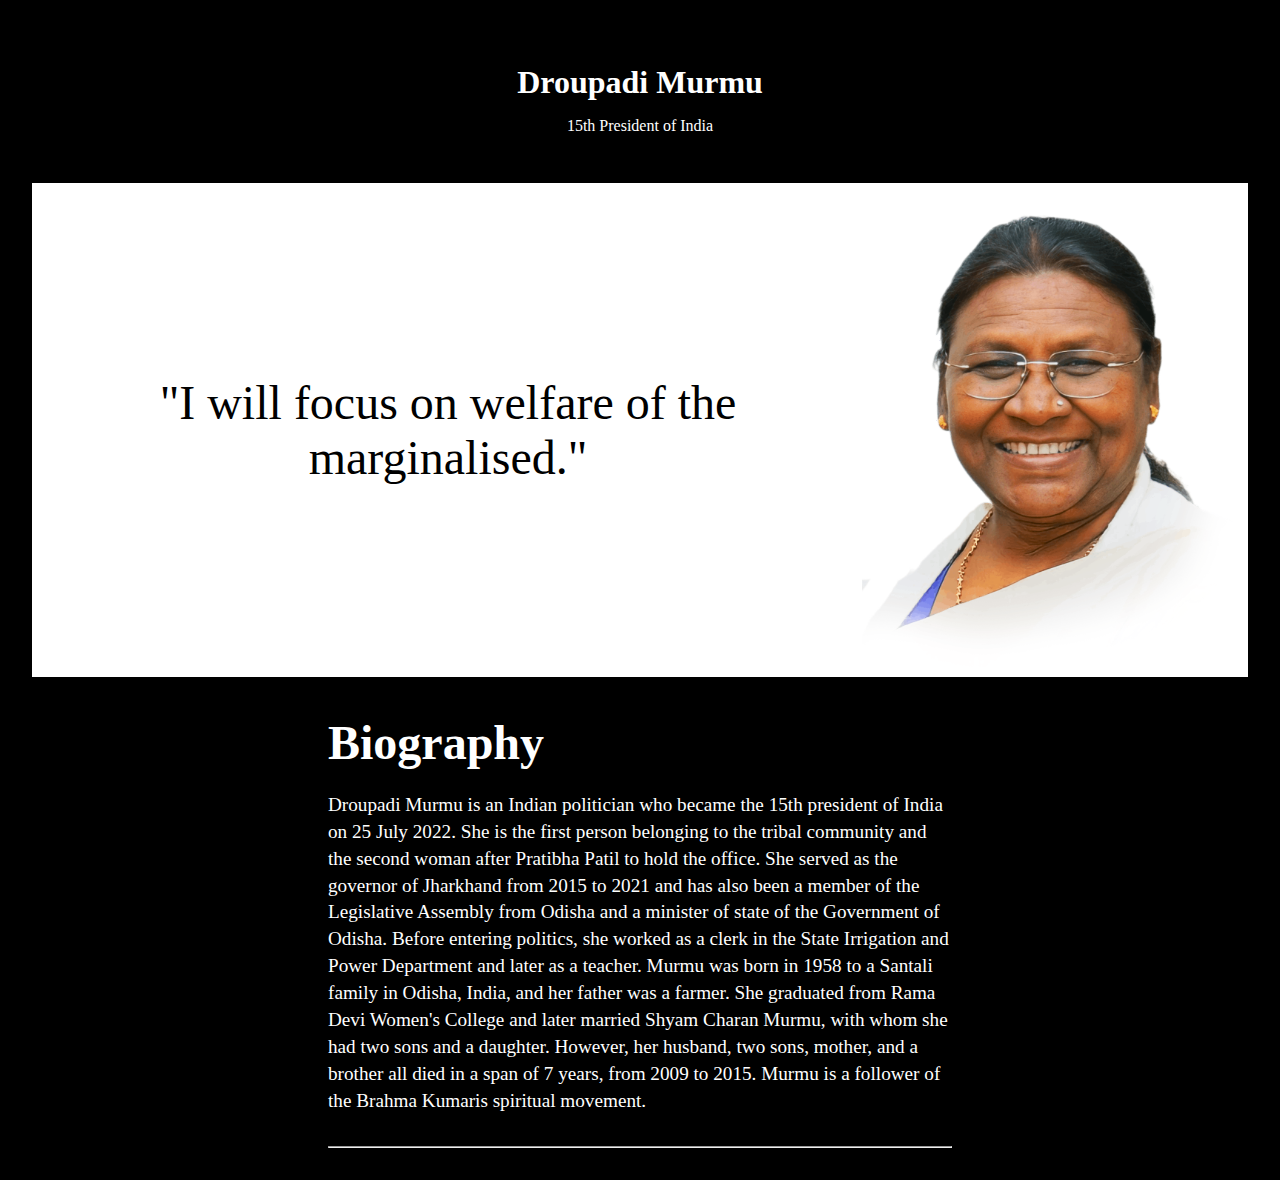
<file: tribute pages/second/index.html>
<!DOCTYPE html>
<html lang="en">
  <head>
    <meta charset="UTF-8" />
    <meta http-equiv="X-UA-Compatible" content="IE=edge" />
    <meta name="viewport" content="width=device-width, initial-scale=1.0" />
    <title>indian president (dropati murmur)</title>
    <link rel="stylesheet" type="text/css" href="style/style-1.css">
  </head>
  <body>
    <main class="container">
      <header class="header">
        <h1 class="title">Droupadi Murmu</h1>
        <p class="description">15th President of India</p>
      </header>
      <section class="tribute">
        <blockquote>"I will focus on welfare of the marginalised."</blockquote>
        <img src="img/draupadi-murmu.png" alt="Droupadi Murmu" />
      </section>
      <section class="bio">
        <h2>Biography</h2>
        <p>
          Droupadi Murmu is an Indian politician who became the 15th president
          of India on 25 July 2022. She is the first person belonging to the
          tribal community and the second woman after Pratibha Patil to hold the
          office. She served as the governor of Jharkhand from 2015 to 2021 and
          has also been a member of the Legislative Assembly from Odisha and a
          minister of state of the Government of Odisha. Before entering
          politics, she worked as a clerk in the State Irrigation and Power
          Department and later as a teacher. Murmu was born in 1958 to a Santali
          family in Odisha, India, and her father was a farmer. She graduated
          from Rama Devi Women's College and later married Shyam Charan Murmu,
          with whom she had two sons and a daughter. However, her husband, two
          sons, mother, and a brother all died in a span of 7 years, from 2009
          to 2015. Murmu is a follower of the Brahma Kumaris spiritual movement.
        </p>
        <hr />
      </section>
    </main>
  </body>
</html>
</file>
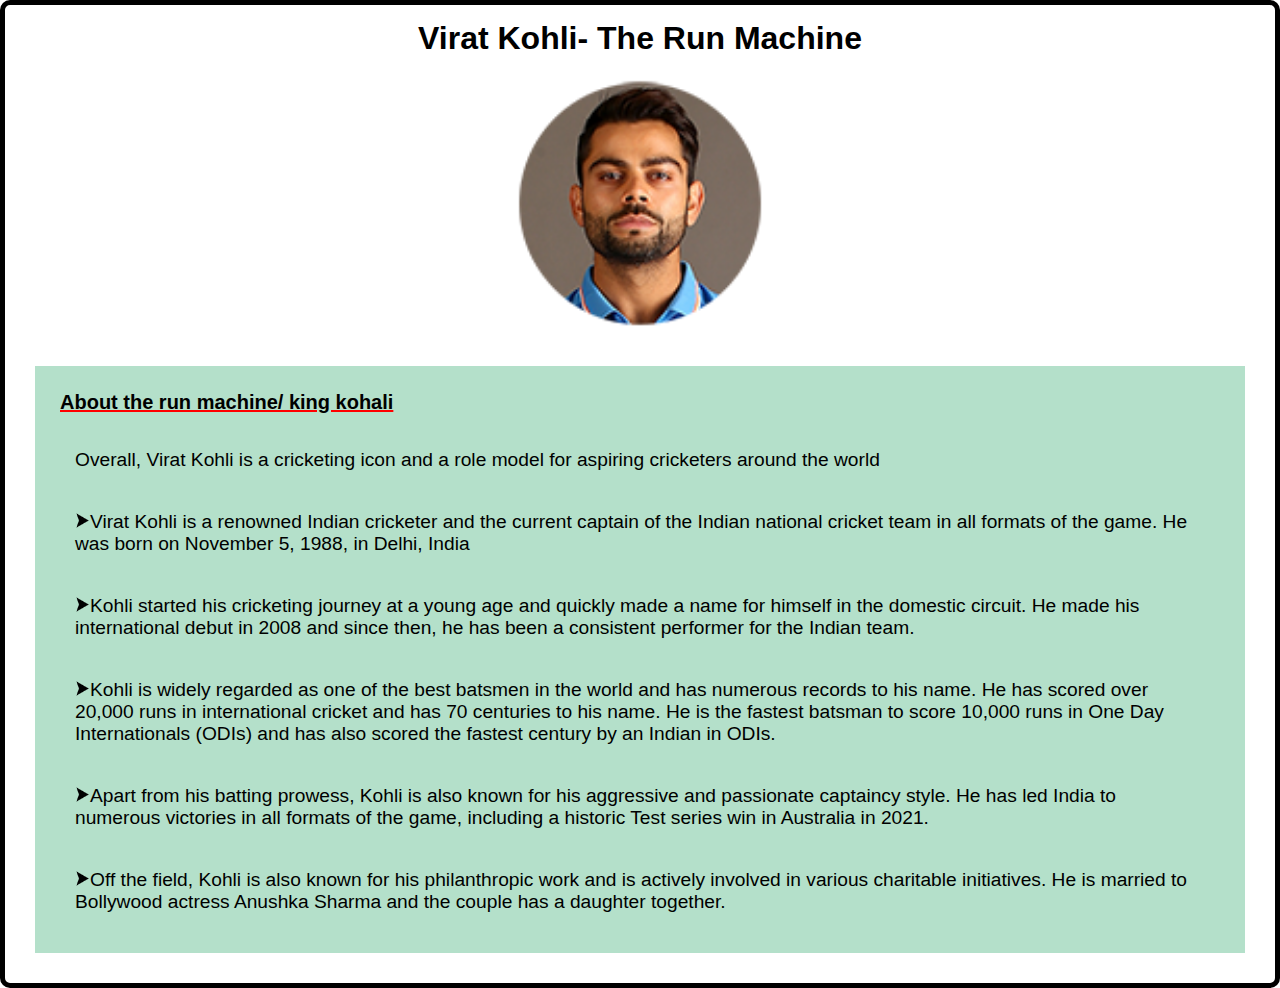
<file: tribute pages/first/tribute-page.html>
<!DOCTYPE html>
<html lang="en">

<head>
    <meta charset="UTF-8" />
    <meta http-equiv="X-UA-Compatible" content="IE=edge" />
    <meta name="viewport" content="width=device-width, initial-scale=1.0" />
    <title>A-first-tribute-page</title>
    <style>
        * {
            margin: 0;
            padding: 0;
            font-family: "Open Sans", Helvetica, Arial, sans-serif;

        }

      
        .container{
            border: 5px solid black;
            border-radius: 10px;
        }
        .container h1, .img {
            margin: 10px;
            padding: 5px;
            font-weight: 900;
            text-align: center;
        }
         /* .img{
            margin: auto;
            padding: 5px;
            text-align: center;
             
        } */
        .about{
            margin: 30px;
            padding: 10px;
            background-color: rgba(151, 212, 182, 0.726);
        }
     .about h3{
            margin: 10px;
            padding: 5px;
            font-size: 20px;
            text-decoration: underline red;
            text-shadow:cadetblue;

        }
        .about p{
            padding: 10px;
            margin: 20px;
            font-size: larger;
        }

        
    </style>
</head>

<body>
    <div class="container">
        <h1>Virat Kohli- The Run Machine</h1>
        <div class="img">
            <img src="img/virat-kohli.png" width="250px" alt="Virat Kohli" />

           
        </div>
        <div class="about">
            <h3>About the run machine/ king kohali</h3>
            <p>
                Overall, Virat Kohli is a cricketing icon and a role model for
                aspiring cricketers around the world
            </p>

            <p>
                <img src="img/arrow.png" width="15px" alt="png" />Virat Kohli is a
                renowned Indian cricketer and the current captain of the Indian
                national cricket team in all formats of the game. He was born on
                November 5, 1988, in Delhi, India
            </p>

            <p>
                <img src="img/arrow.png" width="15px" alt="png" />Kohli started his
                cricketing journey at a young age and quickly made a name for himself
                in the domestic circuit. He made his international debut in 2008 and
                since then, he has been a consistent performer for the Indian team.
            </p>

            <p>
                <img src="img/arrow.png" width="15px" alt="png" />Kohli is widely
                regarded as one of the best batsmen in the world and has numerous
                records to his name. He has scored over 20,000 runs in international
                cricket and has 70 centuries to his name. He is the fastest batsman to
                score 10,000 runs in One Day Internationals (ODIs) and has also scored
                the fastest century by an Indian in ODIs.
            </p>

            <p>
                <img src="img/arrow.png" width="15px" alt="png" />Apart from his
                batting prowess, Kohli is also known for his aggressive and passionate
                captaincy style. He has led India to numerous victories in all formats
                of the game, including a historic Test series win in Australia in
                2021.
            </p>

            <p>
                <img src="img/arrow.png" width="15px" alt="png" />Off the field, Kohli
                is also known for his philanthropic work and is actively involved in
                various charitable initiatives. He is married to Bollywood actress
                Anushka Sharma and the couple has a daughter together.
            </p>
        </div>
    </div>
</body>

</html>
</file>
<file: Youtube/style.css>
@import url("https://fonts.googleapis.com/css2?family=Roboto:ital,wght@0,100;0,300;0,500;0,700;0,900;1,100;1,300;1,400;1,500;1,700;1,900&display=swap");

* {
  margin: 0;
  padding: 0;
  box-sizing: border-box;
}

html,
body {
  font-family: "Roboto", sans-serif;
  font-weight: 300;
  line-height: 1.4;
}
header{
  width: 85%;
  position: fixed;
  width: 100%;
 background-color: #fff;
  margin-left: 80px;
}

nav {
  display: flex;
  justify-content: space-between;
  align-items: center;
  margin-right: 50PX;
  padding-top: 20PX ;
  
}
.logo img {
  width: 100px;
  height: 25px;
  padding-top: 2px;

}

.center-nav {
  display: flex;
}
.search {
  display: flex;
  padding-top: 5px;
   padding-bottom: 5px; 
  }

.search input {
  min-width: 400px;
  height: 40px;
  border: 0.5px solid #ccc;
  border-top-left-radius: 300px;
  border-bottom-left-radius: 300px;
  border-right: none;
}
.search button {
  border: 0.5px solid #ccc;
  padding: 10px;
  height: 40px;
  border-top-right-radius: 300px;
  border-bottom-right-radius: 300px;
}

.mic {
  padding: 10px;
  border-radius: 50%;
  background: rgb(240, 239, 239);
  display: grid;
  place-items: center;
  margin-left: 15px;
}
.mic img {
  width: 30px;
}

.side-nav {
  display: flex;
  align-items: center;
  justify-content: center;
  gap: 20px;
  margin-right: 50px;
}

.tags {
  display: flex;
  padding: 10px 10px;
  gap: 15px;
  margin-left: 5px;
 
}
.tag {
  padding: 5px 15px;
  border-radius: 20px;
  border: 1px solid rgb(22, 22, 22);
}
.dark {
  background: #000;
  color: white;
}
.light {
  background: rgb(238, 238, 238);
  color: rgb(67, 67, 67);
}

.container {
  display: flex;
}

aside {
  
  display: flex;
  flex-direction: column;
  align-items: center;
  gap: 30px;
  position: fixed;
  padding-top: 10px;
  padding-bottom: 10px;
  margin-right: 30px
}

.side-icons {
  display: flex;
  flex-direction: column;
  align-items: center;
  justify-content: center;
}
.side-icons img {
  width: 20px;
}

.side-icons p {
  font-size: 10px;
  margin-top: -5px;
}
.bars {
  margin-top: 20px;
}
.main-container {
  width: 100%;
}
main {
  min-height: 100vh;
  background: rgb(240, 238, 238);
  border-radius: 10px;
  margin-left: 90px ;
  margin-top: 125px;

}

.card-container {
  display: grid;
  grid-template-columns: repeat(auto-fit, minmax(320px, 1fr));
 
}
.card {
  padding: 10px;
  max-width: 320px;
  display: flex;
  flex-direction: column;
}
.avatar-content {
  padding-top: 10px;
  display: flex;
  gap: 5px;
}
.card h3 {
  font-size: 20px;
}

.content {
  display: flex;
  flex-direction: column;
  gap: 5px;
}
.channel-name {
  font-size: 16px;
  font-weight: normal;
  color: gray;
}
.content-status {
  display: flex;
  font-size: 14px;
  gap: 10px;
}
</file>
<file: Form/4 payment form/style/payment.css>
*{
    box-sizing: border-box;
}
body{
    font-family: Cambria, Cochin, Georgia, Times, 'Times New Roman', serif;
   margin: 20px 40px;
   font-size: 18px;
   padding: 10px;

}
.container{
    background-color: aqua;
    padding: 5px 20px 15px 20px;
    border: 2px solid brown;
    border-radius: 4px;

}
input[type="text"],
input[type="email"],
input[type="number"],
input[type="password"],
input[type="date"],
select,
textarea{
    width: 100%;
    padding: 12px;
    border: 2px solid goldenrod;
    border-radius: 5px;
    margin: 10px;
}
fieldset{
    background-color: rgb(245, 224, 224);
    border: 2px solid orange;
}
.main_heading{
    text-align: center;
}
input[type="submit"]{
    background-color: rgb(20, 190, 233);
    color: azure;
    padding: 12px;
    border: none;
    border-radius: 4px;cursor: pointer;
    width: 100%;
    
}
input[type="submit"]:hover{
    background-color: chartreuse;


}
</file>
<file: tribute pages/second/style/style-1.css>
*{
    margin: 0;
    padding: 0;
    box-sizing: border-box;
}
body{
    font-family: Times, serif;
    color: white;
    background-color: black;
}
.container{
max-width: 90rem;
margin: 2rem auto;
padding: 0px 2rem;
}
 .header{
    padding: 2rem;
    margin: 1rem 0px;
    text-align: center;
 }
 header > .title{
    margin-bottom: 1rem;
 }

 .tribute{
    display: grid;
    grid-template-columns: 2fr 1fr;
    max-width: 78rem;
    margin: 0px auto;
    background: white;
    color: black;
    align-items: center;
    padding: 0px 0px 0px 1rem;
 }

 .tribute blockquote{
    text-align: center;
    font-size: 3rem;
 }
 .tribute img{
    max-width: 100%;
 }
 .bio{
    margin: 2rem auto;
    padding: 0px 0.5rem;
    max-width: 40rem;
 }
 .bio > h2{
      margin-bottom: 1rem;
      font-size: 3rem;
      line-height: 1.4;
 }
 .bio > p{
    font-size: 1.2rem;
    line-height: 1.4;
 }
 .bio > hr{
    margin-top: 2rem;
 }
</file>
